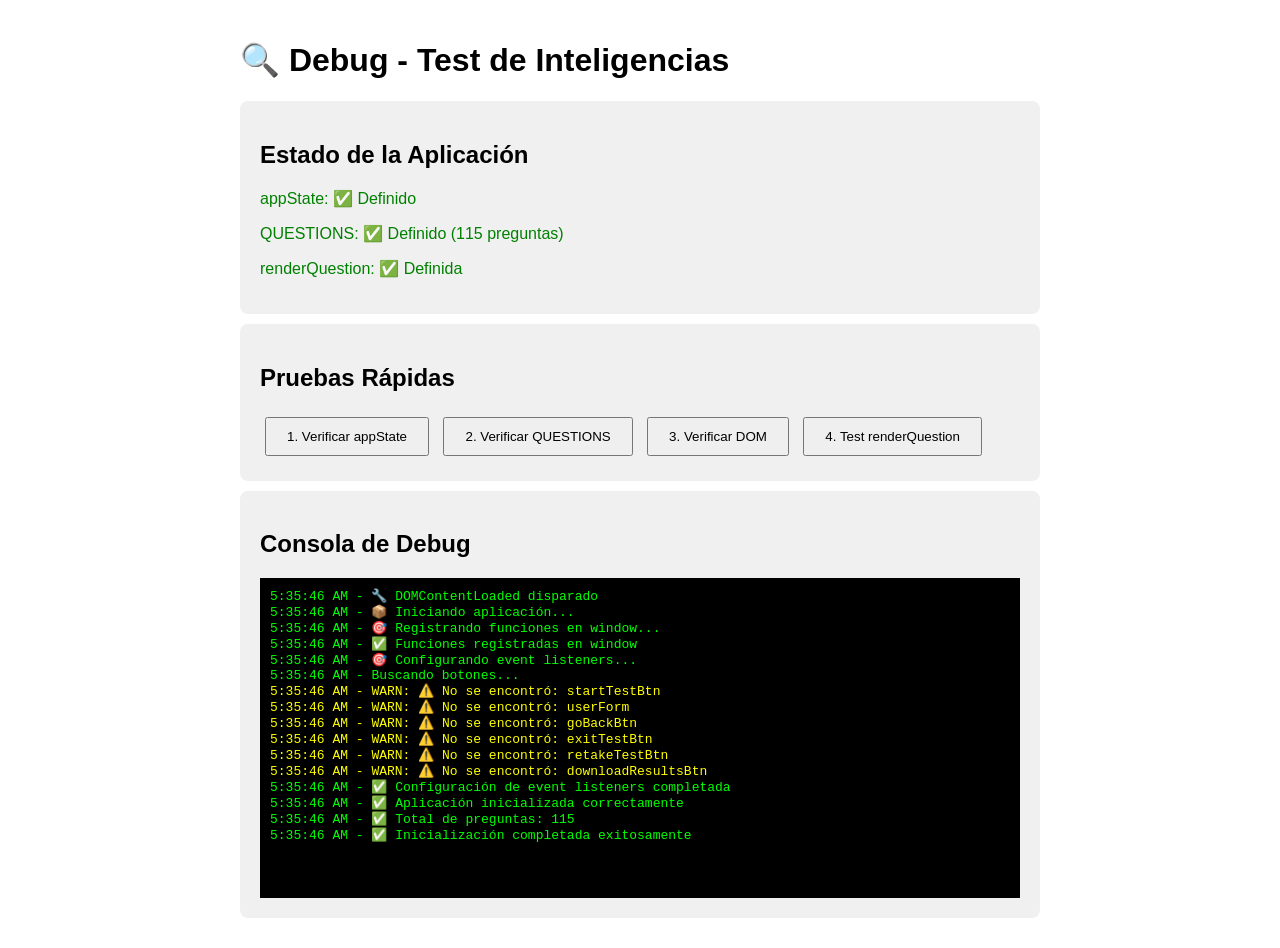
<file: debug-test.html>
<!DOCTYPE html>
<html lang="es">
<head>
    <meta charset="UTF-8">
    <meta name="viewport" content="width=device-width, initial-scale=1.0">
    <title>Debug Test</title>
    <style>
        body {
            font-family: Arial, sans-serif;
            padding: 20px;
            max-width: 800px;
            margin: 0 auto;
        }
        .debug-box {
            background: #f0f0f0;
            padding: 20px;
            border-radius: 8px;
            margin: 10px 0;
        }
        .error { color: red; }
        .success { color: green; }
        .warning { color: orange; }
        button {
            padding: 10px 20px;
            margin: 5px;
            cursor: pointer;
        }
    </style>
</head>
<body>
    <h1>🔍 Debug - Test de Inteligencias</h1>
    
    <div class="debug-box">
        <h2>Estado de la Aplicación</h2>
        <div id="appStatus"></div>
    </div>
    
    <div class="debug-box">
        <h2>Pruebas Rápidas</h2>
        <button onclick="testAppState()">1. Verificar appState</button>
        <button onclick="testQuestions()">2. Verificar QUESTIONS</button>
        <button onclick="testDOM()">3. Verificar DOM</button>
        <button onclick="testRenderQuestion()">4. Test renderQuestion</button>
    </div>
    
    <div class="debug-box">
        <h2>Consola de Debug</h2>
        <div id="debugConsole" style="background: #000; color: #0f0; padding: 10px; font-family: monospace; height: 300px; overflow-y: auto;"></div>
    </div>
    
    <script src="script.js"></script>
    <script>
        const debugLog = (message, type = 'log') => {
            const console = document.getElementById('debugConsole');
            const color = type === 'error' ? '#f00' : type === 'warn' ? '#ff0' : '#0f0';
            console.innerHTML += `<div style="color: ${color}">${new Date().toLocaleTimeString()} - ${message}</div>`;
            console.scrollTop = console.scrollHeight;
        };
        
        // Interceptar console.log
        const originalLog = console.log;
        const originalError = console.error;
        const originalWarn = console.warn;
        
        console.log = function(...args) {
            debugLog(args.join(' '), 'log');
            originalLog.apply(console, args);
        };
        
        console.error = function(...args) {
            debugLog('ERROR: ' + args.join(' '), 'error');
            originalError.apply(console, args);
        };
        
        console.warn = function(...args) {
            debugLog('WARN: ' + args.join(' '), 'warn');
            originalWarn.apply(console, args);
        };
        
        function testAppState() {
            debugLog('=== TEST APPSTATE ===');
            if (typeof appState === 'undefined') {
                debugLog('❌ appState no está definido', 'error');
                return;
            }
            debugLog('✅ appState existe');
            debugLog('userInfo: ' + JSON.stringify(appState.userInfo));
            debugLog('currentQuestion: ' + appState.currentQuestion);
            debugLog('selectedQuestions length: ' + (appState.selectedQuestions?.length || 0));
            debugLog('answers length: ' + (appState.answers?.length || 0));
        }
        
        function testQuestions() {
            debugLog('=== TEST QUESTIONS ===');
            if (typeof QUESTIONS === 'undefined') {
                debugLog('❌ QUESTIONS no está definido', 'error');
                return;
            }
            debugLog('✅ QUESTIONS array existe');
            debugLog('Total preguntas: ' + QUESTIONS.length);
            debugLog('Preguntas scale: ' + QUESTIONS.filter(q => q.type === 'scale').length);
            debugLog('Preguntas yesno: ' + QUESTIONS.filter(q => q.type === 'yesno').length);
            
            if (QUESTIONS.length > 0) {
                debugLog('Primera pregunta: ' + JSON.stringify(QUESTIONS[0]));
            }
        }
        
        function testDOM() {
            debugLog('=== TEST DOM ===');
            const elements = [
                'heroSection',
                'userFormSection',
                'testSection',
                'resultsSection',
                'questionContainer',
                'progressBar',
                'progressText'
            ];
            
            elements.forEach(id => {
                const el = document.getElementById(id);
                if (el) {
                    debugLog(`✅ ${id} encontrado`);
                } else {
                    debugLog(`❌ ${id} NO encontrado`, 'error');
                }
            });
        }
        
        function testRenderQuestion() {
            debugLog('=== TEST RENDER QUESTION ===');
            
            // Simular datos de usuario
            if (!appState.userInfo || !appState.userInfo.name) {
                debugLog('Configurando datos de prueba...');
                appState.userInfo = {
                    name: 'Test User',
                    email: 'test@test.com',
                    age: '25',
                    profession: 'Tester'
                };
            }
            
            // Seleccionar preguntas si no existen
            if (!appState.selectedQuestions || appState.selectedQuestions.length === 0) {
                debugLog('Seleccionando preguntas...');
                try {
                    appState.selectedQuestions = selectBalancedQuestions();
                    debugLog('✅ Preguntas seleccionadas: ' + appState.selectedQuestions.length);
                } catch (error) {
                    debugLog('❌ Error al seleccionar preguntas: ' + error.message, 'error');
                    return;
                }
            }
            
            appState.currentQuestion = 0;
            appState.answers = [];
            
            debugLog('Mostrando testSection...');
            showSection('testSection');
            
            setTimeout(() => {
                debugLog('Llamando a renderQuestion...');
                try {
                    renderQuestion();
                    debugLog('✅ renderQuestion ejecutado');
                } catch (error) {
                    debugLog('❌ Error en renderQuestion: ' + error.message, 'error');
                    debugLog('Stack: ' + error.stack, 'error');
                }
            }, 200);
        }
        
        // Estado inicial
        setTimeout(() => {
            const status = document.getElementById('appStatus');
            status.innerHTML = `
                <p class="${typeof appState !== 'undefined' ? 'success' : 'error'}">
                    appState: ${typeof appState !== 'undefined' ? '✅ Definido' : '❌ No definido'}
                </p>
                <p class="${typeof QUESTIONS !== 'undefined' ? 'success' : 'error'}">
                    QUESTIONS: ${typeof QUESTIONS !== 'undefined' ? '✅ Definido (' + QUESTIONS.length + ' preguntas)' : '❌ No definido'}
                </p>
                <p class="${typeof renderQuestion !== 'undefined' ? 'success' : 'error'}">
                    renderQuestion: ${typeof renderQuestion !== 'undefined' ? '✅ Definida' : '❌ No definida'}
                </p>
            `;
        }, 500);
    </script>
</body>
</html>
</file>
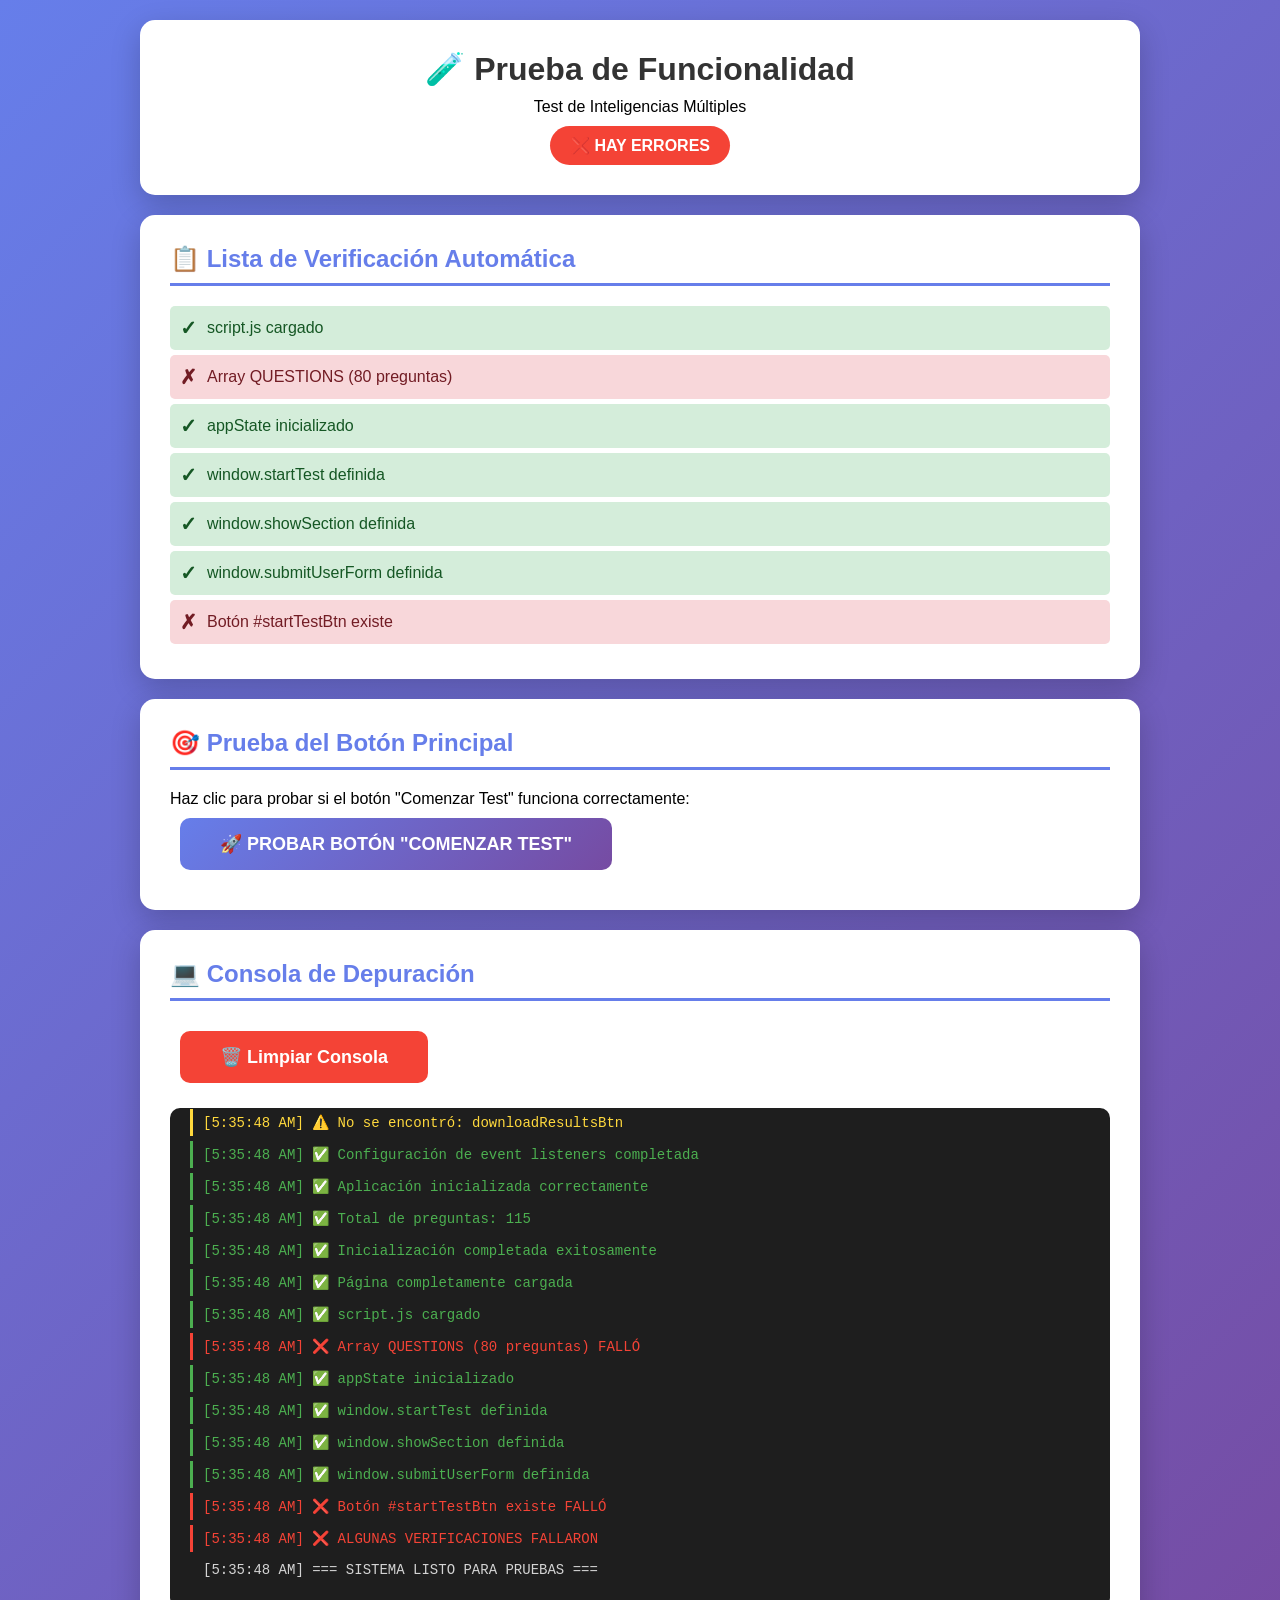
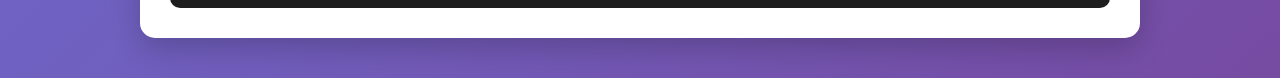
<file: test-funcionalidad.html>
<!DOCTYPE html>
<html lang="es">
<head>
    <meta charset="UTF-8">
    <meta name="viewport" content="width=device-width, initial-scale=1.0">
    <title>✅ Prueba de Funcionalidad - Test OK</title>
    <style>
        * {
            margin: 0;
            padding: 0;
            box-sizing: border-box;
        }
        body {
            font-family: 'Segoe UI', Tahoma, Geneva, Verdana, sans-serif;
            background: linear-gradient(135deg, #667eea 0%, #764ba2 100%);
            min-height: 100vh;
            padding: 20px;
        }
        .container {
            max-width: 1000px;
            margin: 0 auto;
        }
        .header {
            background: white;
            padding: 30px;
            border-radius: 15px;
            box-shadow: 0 10px 30px rgba(0,0,0,0.2);
            margin-bottom: 20px;
            text-align: center;
        }
        .header h1 {
            color: #333;
            margin-bottom: 10px;
            font-size: 2em;
        }
        .status {
            display: inline-block;
            padding: 10px 20px;
            border-radius: 25px;
            font-weight: bold;
            margin-top: 10px;
        }
        .status.loading {
            background: #ffd93d;
            color: #666;
        }
        .status.success {
            background: #4CAF50;
            color: white;
        }
        .status.error {
            background: #f44336;
            color: white;
        }
        .test-section {
            background: white;
            padding: 30px;
            border-radius: 15px;
            box-shadow: 0 10px 30px rgba(0,0,0,0.2);
            margin-bottom: 20px;
        }
        .test-section h2 {
            color: #667eea;
            margin-bottom: 20px;
            border-bottom: 3px solid #667eea;
            padding-bottom: 10px;
        }
        .btn {
            padding: 15px 40px;
            font-size: 18px;
            border: none;
            border-radius: 10px;
            cursor: pointer;
            transition: all 0.3s;
            font-weight: bold;
            margin: 10px;
        }
        .btn-test {
            background: linear-gradient(135deg, #667eea 0%, #764ba2 100%);
            color: white;
        }
        .btn-test:hover {
            transform: translateY(-2px);
            box-shadow: 0 5px 20px rgba(102, 126, 234, 0.4);
        }
        .btn-clear {
            background: #f44336;
            color: white;
        }
        .console-output {
            background: #1e1e1e;
            color: #d4d4d4;
            padding: 20px;
            border-radius: 10px;
            font-family: 'Courier New', monospace;
            font-size: 14px;
            max-height: 500px;
            overflow-y: auto;
            margin-top: 15px;
        }
        .log-line {
            margin: 5px 0;
            padding: 5px;
            border-left: 3px solid transparent;
            padding-left: 10px;
        }
        .log-line.success {
            border-left-color: #4CAF50;
            color: #4CAF50;
        }
        .log-line.error {
            border-left-color: #f44336;
            color: #f44336;
        }
        .log-line.warn {
            border-left-color: #ffd93d;
            color: #ffd93d;
        }
        .result-box {
            padding: 20px;
            border-radius: 10px;
            margin-top: 20px;
            text-align: center;
            font-size: 18px;
        }
        .result-box.success {
            background: #d4edda;
            border: 2px solid #4CAF50;
            color: #155724;
        }
        .result-box.error {
            background: #f8d7da;
            border: 2px solid #f44336;
            color: #721c24;
        }
        .result-box h3 {
            margin-bottom: 10px;
            font-size: 24px;
        }
        .checklist {
            text-align: left;
            margin-top: 15px;
        }
        .checklist-item {
            padding: 10px;
            margin: 5px 0;
            border-radius: 5px;
            display: flex;
            align-items: center;
        }
        .checklist-item.pass {
            background: #d4edda;
            color: #155724;
        }
        .checklist-item.fail {
            background: #f8d7da;
            color: #721c24;
        }
        .checklist-item::before {
            content: "✓";
            font-size: 20px;
            font-weight: bold;
            margin-right: 10px;
        }
        .checklist-item.fail::before {
            content: "✗";
        }
    </style>
</head>
<body>
    <div class="container">
        <div class="header">
            <h1>🧪 Prueba de Funcionalidad</h1>
            <p>Test de Inteligencias Múltiples</p>
            <div id="mainStatus" class="status loading">Cargando...</div>
        </div>

        <div class="test-section">
            <h2>📋 Lista de Verificación Automática</h2>
            <div id="checklist" class="checklist">
                <!-- Se llena dinámicamente -->
            </div>
        </div>

        <div class="test-section">
            <h2>🎯 Prueba del Botón Principal</h2>
            <p>Haz clic para probar si el botón "Comenzar Test" funciona correctamente:</p>
            <button id="testBtn" class="btn btn-test">
                🚀 PROBAR BOTÓN "COMENZAR TEST"
            </button>
            <div id="testResult"></div>
        </div>

        <div class="test-section">
            <h2>💻 Consola de Depuración</h2>
            <button onclick="clearConsole()" class="btn btn-clear">
                🗑️ Limpiar Consola
            </button>
            <div id="consoleOutput" class="console-output"></div>
        </div>
    </div>

    <script>
        // Interceptar console para mostrar en la página
        const consoleOutput = document.getElementById('consoleOutput');
        const originalLog = console.log;
        const originalError = console.error;
        const originalWarn = console.warn;
        
        function addToConsole(message, type = 'log') {
            const line = document.createElement('div');
            line.className = 'log-line ' + type;
            const timestamp = new Date().toLocaleTimeString();
            line.textContent = `[${timestamp}] ${message}`;
            consoleOutput.appendChild(line);
            consoleOutput.scrollTop = consoleOutput.scrollHeight;
        }
        
        console.log = function(...args) {
            originalLog.apply(console, args);
            const message = args.join(' ');
            const type = message.includes('✅') ? 'success' : message.includes('❌') ? 'error' : 'log';
            addToConsole(message, type);
        };
        
        console.error = function(...args) {
            originalError.apply(console, args);
            addToConsole(args.join(' '), 'error');
        };
        
        console.warn = function(...args) {
            originalWarn.apply(console, args);
            addToConsole(args.join(' '), 'warn');
        };
        
        function clearConsole() {
            consoleOutput.innerHTML = '';
            console.log('Consola limpiada');
        }
        
        console.log('=== INICIANDO PRUEBAS DE FUNCIONALIDAD ===');
    </script>
    
    <script src="script.js"></script>
    
    <script>
        const checks = [
            { id: 'scriptLoaded', name: 'script.js cargado', test: () => typeof QUESTIONS !== 'undefined' },
            { id: 'questionsArray', name: 'Array QUESTIONS (80 preguntas)', test: () => QUESTIONS && QUESTIONS.length === 80 },
            { id: 'appState', name: 'appState inicializado', test: () => typeof appState !== 'undefined' },
            { id: 'startTest', name: 'window.startTest definida', test: () => typeof window.startTest === 'function' },
            { id: 'showSection', name: 'window.showSection definida', test: () => typeof window.showSection === 'function' },
            { id: 'submitUserForm', name: 'window.submitUserForm definida', test: () => typeof window.submitUserForm === 'function' },
            { id: 'startTestBtn', name: 'Botón #startTestBtn existe', test: () => document.getElementById('startTestBtn') !== null }
        ];
        
        window.addEventListener('load', function() {
            console.log('✅ Página completamente cargada');
            
            const checklistDiv = document.getElementById('checklist');
            let allPassed = true;
            
            checks.forEach(check => {
                const passed = check.test();
                allPassed = allPassed && passed;
                
                const item = document.createElement('div');
                item.className = 'checklist-item ' + (passed ? 'pass' : 'fail');
                item.textContent = check.name;
                checklistDiv.appendChild(item);
                
                if (passed) {
                    console.log(`✅ ${check.name}`);
                } else {
                    console.error(`❌ ${check.name} FALLÓ`);
                }
            });
            
            const statusDiv = document.getElementById('mainStatus');
            if (allPassed) {
                statusDiv.textContent = '✅ TODO FUNCIONAL';
                statusDiv.className = 'status success';
                console.log('🎉 TODAS LAS VERIFICACIONES PASARON');
            } else {
                statusDiv.textContent = '❌ HAY ERRORES';
                statusDiv.className = 'status error';
                console.error('❌ ALGUNAS VERIFICACIONES FALLARON');
            }
            
            // Configurar botón de prueba
            const testBtn = document.getElementById('testBtn');
            const testResult = document.getElementById('testResult');
            
            testBtn.addEventListener('click', function() {
                console.log('🖱️ PROBANDO BOTÓN COMENZAR TEST...');
                testResult.innerHTML = '';
                
                try {
                    if (typeof window.startTest !== 'function') {
                        throw new Error('startTest no está definida');
                    }
                    
                    console.log('✅ Ejecutando window.startTest()...');
                    window.startTest();
                    
                    testResult.className = 'result-box success';
                    testResult.innerHTML = `
                        <h3>✅ ¡ÉXITO TOTAL!</h3>
                        <p>La función startTest() se ejecutó correctamente.</p>
                        <p>El formulario debería estar visible ahora.</p>
                        <p><strong>EL BOTÓN FUNCIONA PERFECTAMENTE</strong></p>
                    `;
                    console.log('🎉 PRUEBA EXITOSA - Botón funcional');
                    
                } catch (error) {
                    console.error('❌ ERROR:', error.message);
                    testResult.className = 'result-box error';
                    testResult.innerHTML = `
                        <h3>❌ ERROR</h3>
                        <p>${error.message}</p>
                        <p>Revisa la consola para más detalles.</p>
                    `;
                }
            });
            
            console.log('=== SISTEMA LISTO PARA PRUEBAS ===');
        });
    </script>
</body>
</html>
</file>
